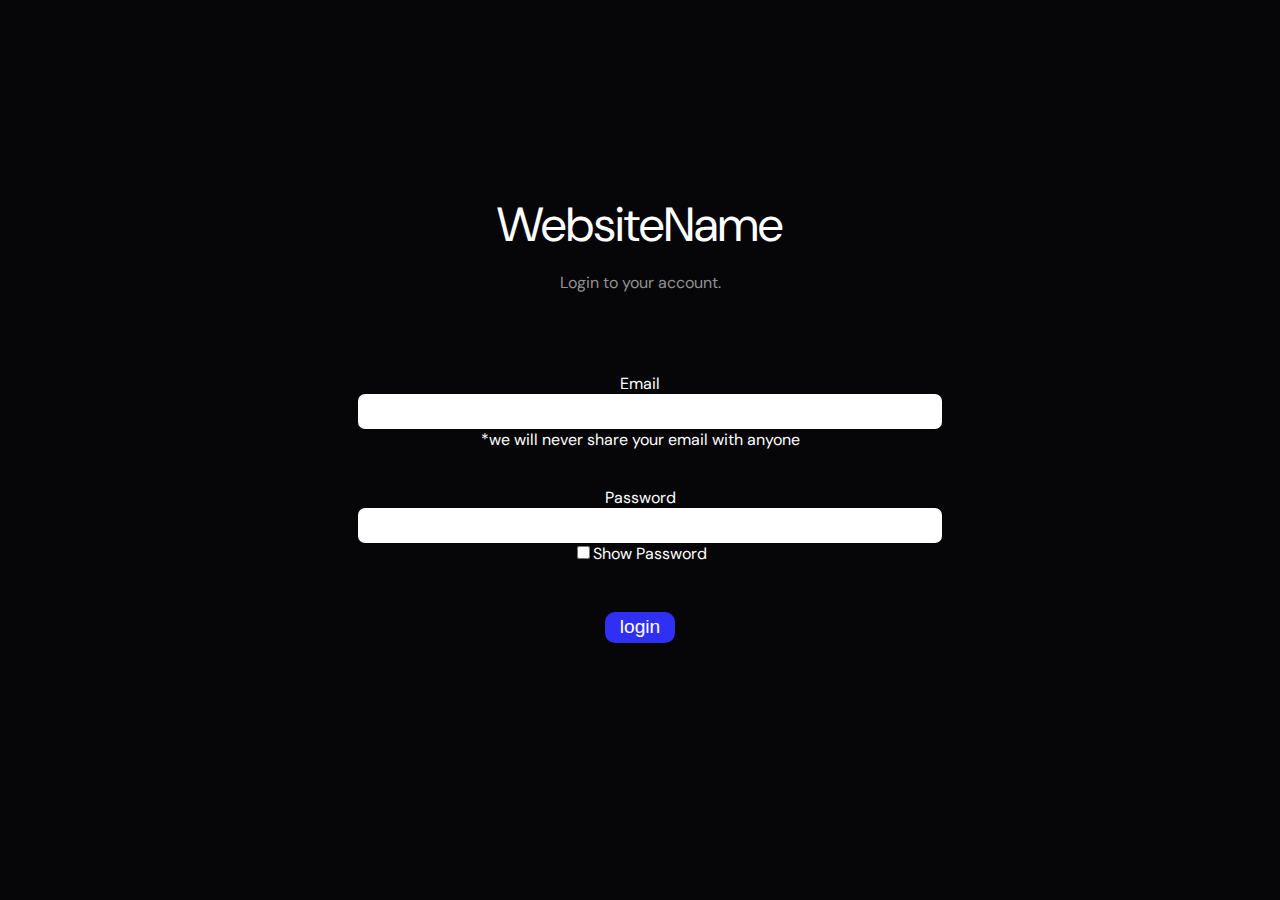
<file: index.html>
<!-- dark theme -->
<!DOCTYPE html>
<html lang="en">
<head>
    <meta charset="UTF-8">
    <meta name="viewport" content="width=device-width, initial-scale=1.0">
    <title>Login (dark theme)</title>
    <link rel="preconnect" href="https://fonts.googleapis.com">
    <link rel="preconnect" href="https://fonts.gstatic.com" crossorigin>
    <link href="https://fonts.googleapis.com/css2?family=DM+Sans:ital,opsz,wght@0,9..40,100..1000;1,9..40,100..1000&display=swap" rel="stylesheet">
    <link rel="stylesheet" href="style.css">
    <script src="script.js" defer></script>
</head>
<body>
    <div class="box">
        <span class="heading">WebsiteName</span>
        <span class="sub_heading">Login to your account.</span>
        <form class="main" action="#">
            <section class="spacing">
                <span>
                    <label>Email</label>
                    <input class="fields" type="text">
                    *we will never share your email with anyone
                </span>
                <span>
                    <label>Password</label>
                    <input class="fields" id="myInput" type="password">
                    <input type="checkbox" onclick="myFunction()">Show Password
                </span>
            </section>
            <button class="in" type="submit">login</button>
        </form>
    </div>
</body>
</html>
</file>
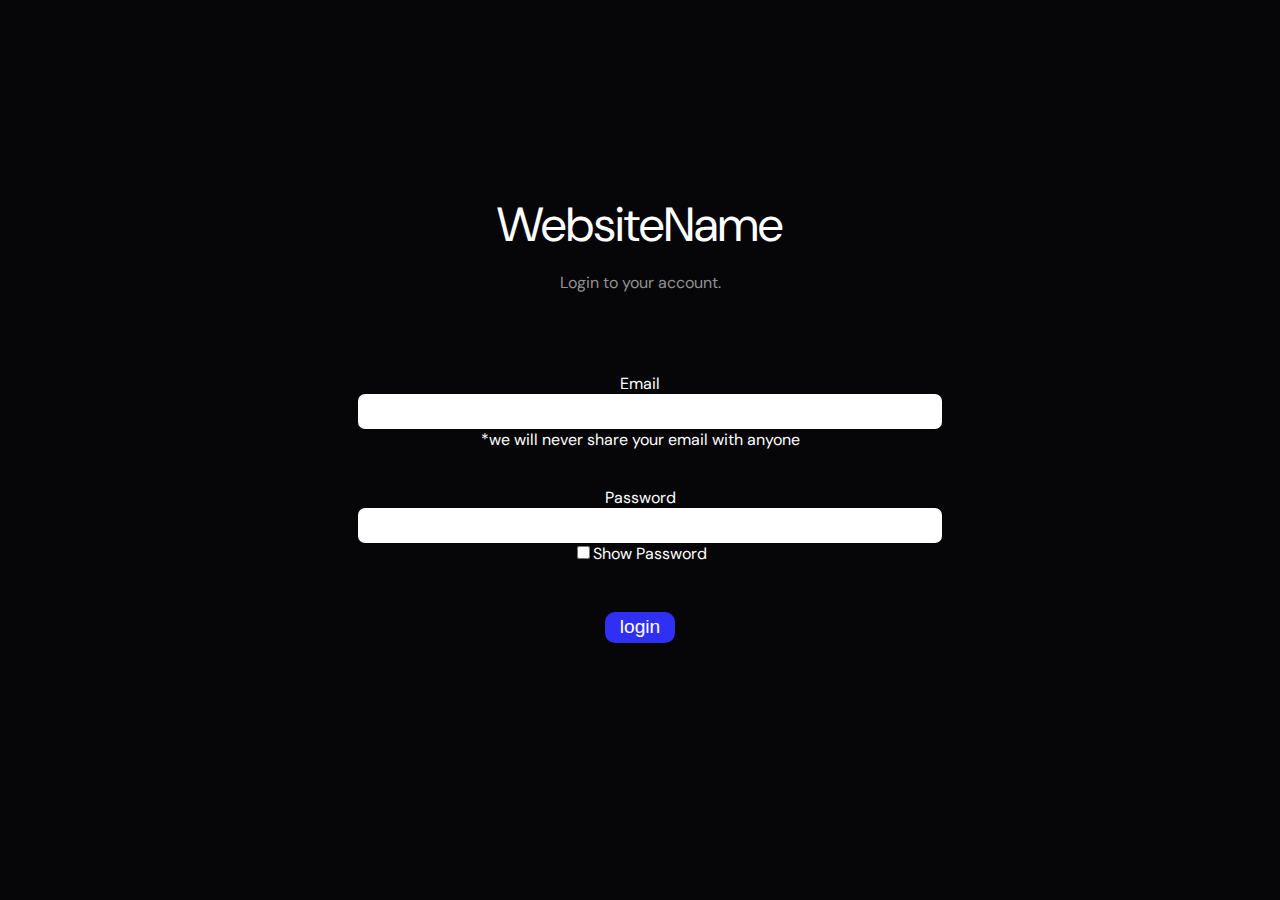
<file: Login (dark theme).html>
<!DOCTYPE html>
<html lang="en">
<head>
    <meta charset="UTF-8">
    <meta name="viewport" content="width=device-width, initial-scale=1.0">
    <title>Login (dark theme)</title>
    <link rel="preconnect" href="https://fonts.googleapis.com">
    <link rel="preconnect" href="https://fonts.gstatic.com" crossorigin>
    <link href="https://fonts.googleapis.com/css2?family=DM+Sans:ital,opsz,wght@0,9..40,100..1000;1,9..40,100..1000&display=swap" rel="stylesheet">
    <link rel="stylesheet" href="style.css">
    <script src="script.js" defer></script>
</head>
<body>
    <div class="box">
        <span class="heading">WebsiteName</span>
        <span class="sub_heading">Login to your account.</span>
        <form class="main" action="#">
            <section class="spacing">
                <span>
                    <label>Email</label>
                    <input class="fields" type="text">
                    *we will never share your email with anyone
                </span>
                <span>
                    <label>Password</label>
                    <input class="fields" id="myInput" type="password">
                    <input type="checkbox" onclick="myFunction()">Show Password
                </span>
            </section>
            <button class="in" type="submit">login</button>
        </form>
    </div>
</body>
</html>
</file>
<file: style.css>
.box {
    display: flex;
    flex-direction: column;
    justify-content: center;
    align-items: center;
    height: 100vh;
    position: relative;
}

body{
    font-family: "DM Sans", serif;
    font-optical-sizing: auto;
    font-style: normal;
    margin: 0;
    background-color: rgb(6, 6, 9);
    color: white;
    align-items: center;
    text-align: center;
    justify-content: center;
}

.main {
    display: flex;
    flex-direction: column;
    justify-content: center;
    align-items: center;
    gap: 3rem;
    padding: 4rem;
    position: relative;
}

.fields {
    padding: 0.5rem;
    width: 100%;
    border-radius: 7px;
    border-color: transparent;
    text-align: center;
}

.heading {
    color: white;
    /* color: black; */
    font-size: 3rem;
    position: relative;
}

.sub_heading {
    color: rgb(146, 146, 146);
    padding: 1rem;
    position: relative;
}

.in {
    background-color: rgb(48, 48, 245);
    font-size: 1.2rem;
    border-radius: 10px;
    padding-left: 0.9rem;
    padding-right: 0.9rem;
    padding-top: 0.3rem;
    padding-bottom: 0.3rem;
    color: white;
    border: none;
}

.spacing{
    margin: 0;
    display: flex;
    flex-direction: column;
    gap: 2.3rem;
}
</file>
